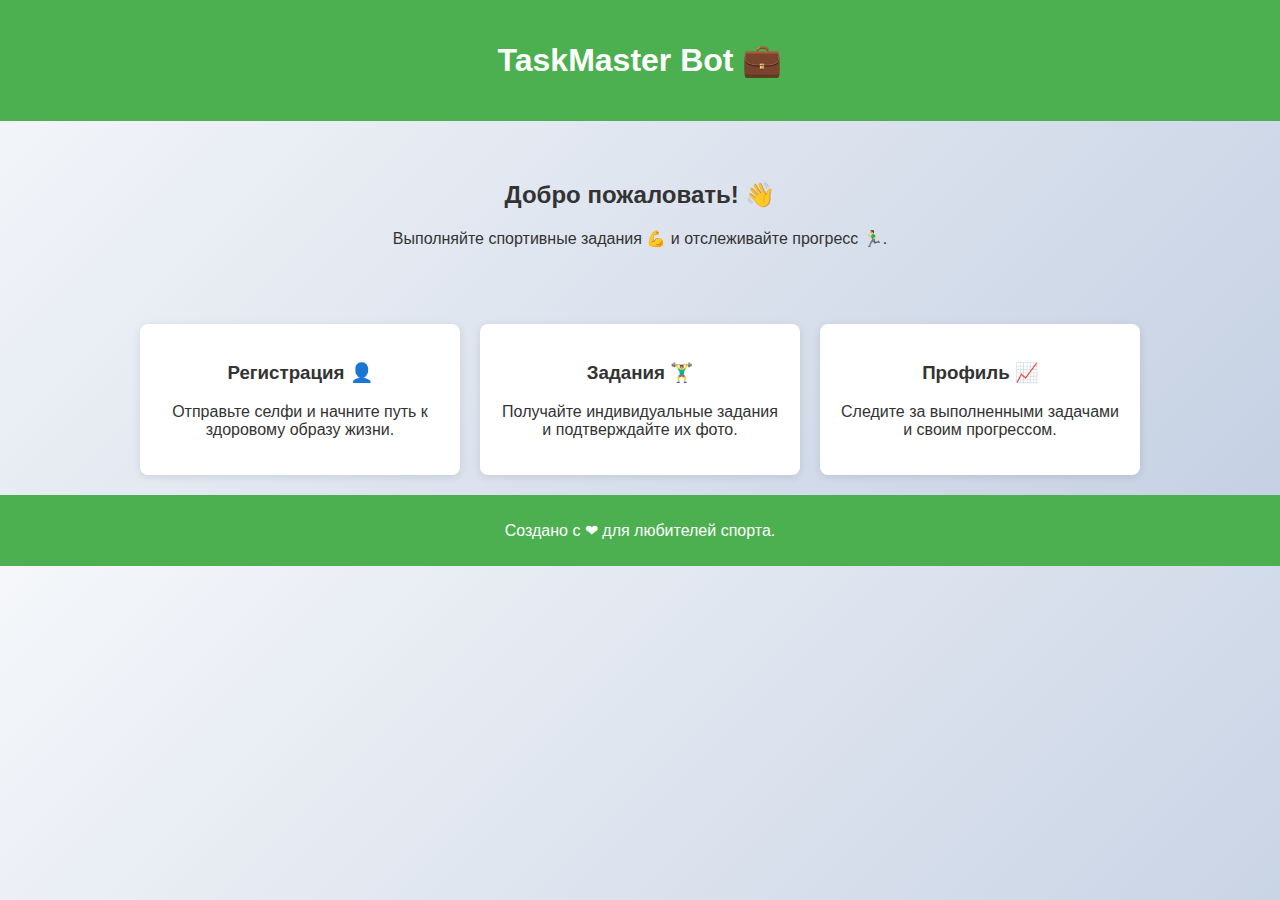
<file: frontend/index.html>
<!DOCTYPE html>
<html lang="ru">
<head>
  <meta charset="UTF-8">
  <title>TaskMaster Bot</title>
  <link rel="stylesheet" href="styles.css">
</head>
<body>
  <header>
    <h1>TaskMaster Bot 💼</h1>
  </header>
  <main>
    <section class="hero">
      <h2>Добро пожаловать! 👋</h2>
      <p>Выполняйте спортивные задания 💪 и отслеживайте прогресс 🏃‍♂️.</p>
    </section>
    <section class="features">
      <div class="card">
        <h3>Регистрация 👤</h3>
        <p>Отправьте селфи и начните путь к здоровому образу жизни.</p>
      </div>
      <div class="card">
        <h3>Задания 🏋️‍♂️</h3>
        <p>Получайте индивидуальные задания и подтверждайте их фото.</p>
      </div>
      <div class="card">
        <h3>Профиль 📈</h3>
        <p>Следите за выполненными задачами и своим прогрессом.</p>
      </div>
    </section>
  </main>
  <footer>
    <p>Создано с ❤ для любителей спорта.</p>
  </footer>
</body>
</html>
</file>
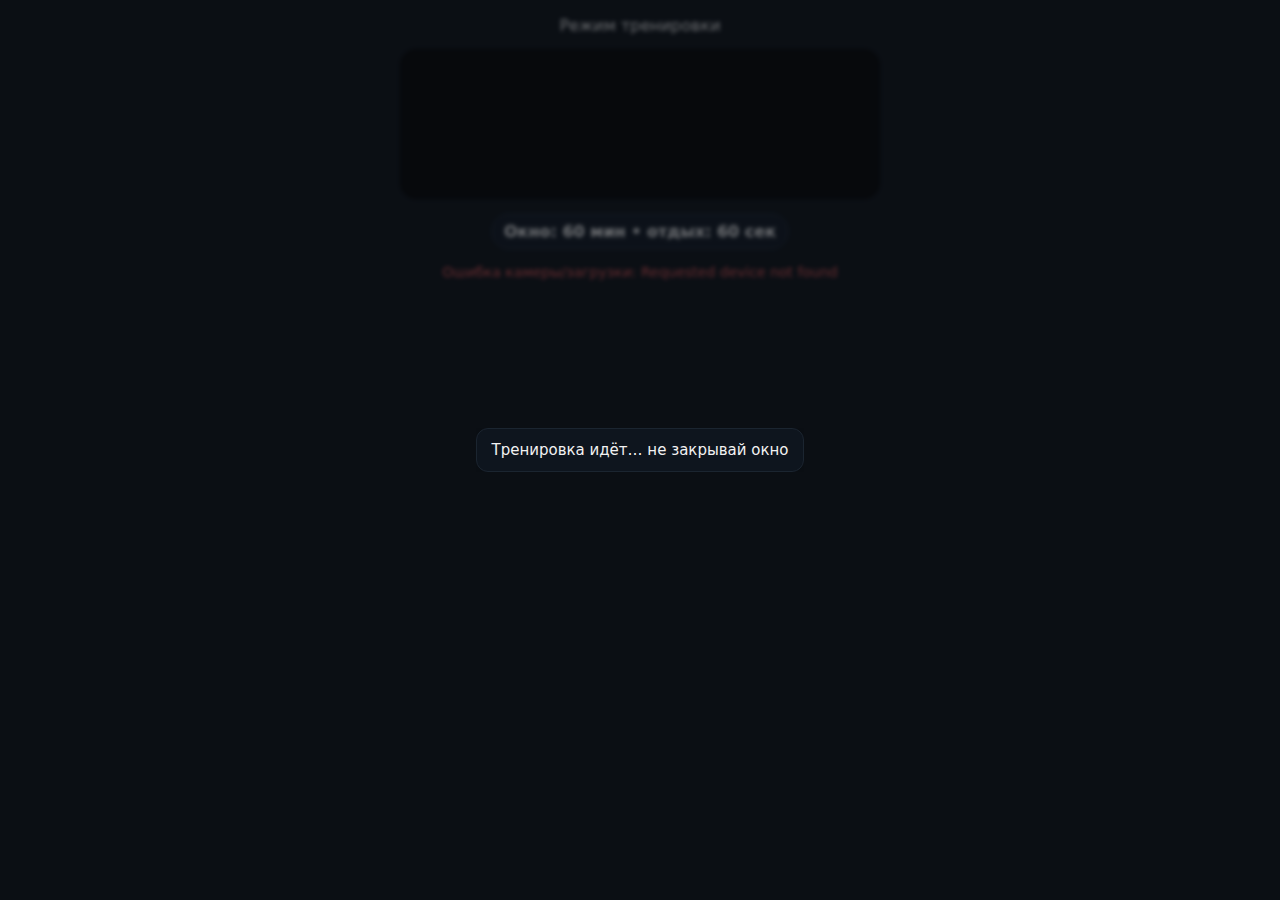
<file: static/index.html>
<!doctype html>
<html>
<head>
  <meta charset="utf-8" />
  <meta name="viewport" content="width=device-width, initial-scale=1" />
  <title>Тренировка — камера</title>
  <style>
    :root{color-scheme:dark}
    html,body{height:100%}
    body{margin:0;font-family:system-ui,-apple-system,Segoe UI,Roboto,sans-serif;background:#0b0f14;color:#fff;user-select:none;touch-action:none}
    .wrap{padding:16px;display:flex;flex-direction:column;gap:14px;align-items:center;max-width:520px;margin:0 auto}
    video.view{width:100%;max-width:480px;border-radius:16px;background:#000}
    canvas#c{display:none}
    .title{font-size:16px;opacity:.95;text-align:center}
    .pill{font-variant-numeric:tabular-nums;font-weight:700;background:#0f1620;border:1px solid #1d2732;border-radius:999px;padding:8px 12px}
    .status{font-size:14px;opacity:.85;text-align:center}
    .err{color:#ff6b6b}
    .muted{opacity:.8}
    .btn{appearance:none;border:1px solid #1d2732;background:#0f1620;color:#fff;border-radius:10px;padding:10px 14px;font-size:14px}
    .btn:active{transform:scale(0.99)}
    #shield{position:fixed;inset:0;background:rgba(11,15,20,.6);backdrop-filter:saturate(120%) blur(2px);display:none;align-items:center;justify-content:center;z-index:9999;pointer-events:auto;cursor:wait}
    #shield.active{display:flex}
    #shield .msg{font-size:15px;opacity:.95;padding:12px 14px;background:#0f1620;border:1px solid #1d2732;border-radius:12px}
    .noclick{pointer-events:none}
    #closeBtn{display:none;margin-top:8px}
    #closeBtn.show{display:inline-block}

    /* NEW: «парковка» якорного видео — НЕ display:none */
    #camHost{position:fixed;left:-9999px;top:-9999px;width:1px;height:1px;opacity:0;pointer-events:none;z-index:-1}
  </style>
</head>
<body>
<script src="https://telegram.org/js/telegram-web-app.js"></script>

<!-- NEW: якорь, который живёт весь сеанс -->
<div id="camHost"><video id="cam" playsinline muted></video></div>

<div class="wrap">
  <div class="title">Камера готовится…</div>
  <video id="v" class="view" playsinline autoplay muted></video>
  <canvas id="c"></canvas>

  <div class="pill">Снимки выполняются: 1 — случайно, 2 и 3 — через отдых</div>
  <div class="status muted">Не закрывай это окно до конца тренировки.</div>

  <button id="closeBtn" class="btn">Закрыть</button>
</div>

<div id="shield"><div class="msg">Тренировка идёт… не закрывай окно</div></div>

<script>
(() => {
  const tg = window.Telegram?.WebApp;
  tg?.expand?.(); tg?.ready?.();

  // ====== СИНГЛТОН КАМЕРЫ (живёт в window между вашими экранами) ======
  const camEl = document.getElementById('cam');
  async function getSharedStream() {
    if (window.__sharedStream && window.__sharedStream.getVideoTracks().some(t => t.readyState === 'live')) {
      return window.__sharedStream;
    }
    let s;
    try {
      s = await navigator.mediaDevices.getUserMedia({
        video: { facingMode: { ideal: 'user' }, width: { ideal: 1280 }, height: { ideal: 720 } },
        audio: false
      });
    } catch {
      s = await navigator.mediaDevices.getUserMedia({ video: true, audio: false });
    }
    window.__sharedStream = s;
    camEl.srcObject = s;
    try { await camEl.play(); } catch {}
    return s;
  }
  async function attachVisibleVideo(viewEl) {
    const s = await getSharedStream();
    if (viewEl.srcObject !== s) viewEl.srcObject = s;
    // iOS может потребовать жест, но пробуем
    try { await viewEl.play(); } catch {}
  }
  function stopSharedStream() {
    const s = window.__sharedStream;
    if (s) { try { s.getTracks().forEach(t => t.stop()); } catch {} }
    window.__sharedStream = null;
  }

  // ====== Остальной код ======
  let wakeLock = null, keepAliveTimer = null;
  let canClose = false;

  const v = document.getElementById('v');
  const c = document.getElementById('c');
  const title = document.querySelector('.title');
  const pill  = document.querySelector('.pill');
  const status= document.querySelector('.status');
  const shield= document.getElementById('shield');
  const closeBtn = document.getElementById('closeBtn');

  const qs = new URLSearchParams(location.search);
  const totalSec  = Math.max(60, parseInt(qs.get('window') || '3600', 10));  // вся длительность тренировки
  const restSec   = Math.max(1,  parseInt(qs.get('rest')   || '60',   10));  // отдых между 2-м и 3-м кадром
  const inTelegram = !!(tg && (tg.platform || tg.initDataUnsafe?.user || (tg.initData && tg.initData.length)));
  const dev = qs.get('dev') === '1' || !inTelegram;

  function setStatus(text, isErr=false){
    status.textContent = text;
    status.className = 'status' + (isErr ? ' err' : ' muted');
  }
  const sleep = ms => new Promise(r=>setTimeout(r, ms));

  function canvasToBlob(canvas, type='image/jpeg', q=0.9){
    return new Promise(res=>{
      if (canvas.toBlob) return canvas.toBlob(b=>res(b), type, q);
      const dataURL = canvas.toDataURL(type, q);
      const bin = atob(dataURL.split(',')[1]);
      const bytes = new Uint8Array(bin.length);
      for (let i=0;i<bin.length;i++) bytes[i]=bin.charCodeAt(i);
      res(new Blob([bytes], {type}));
    });
  }

  async function captureAndUploadToken(){
    // всегда берём кадр с ЯКОРНОГО camEl (он не размонтируется)
    const vw = camEl.videoWidth || 720, vh = camEl.videoHeight || 1280;
    const w = Math.min(1280, vw), h = Math.round(w * (vh / vw));
    c.width = w; c.height = h;
    const ctx = c.getContext('2d', { willReadFrequently:true });
    ctx.drawImage(camEl, 0, 0, w, h);

    const blob = await canvasToBlob(c,'image/jpeg',0.9);
    const form = new FormData();
    form.append('photo', blob, `shot_${Date.now()}.jpg`);
    form.append('initData', inTelegram ? (tg.initData || '') : '');

    const uploadUrl = new URL('/upload' + (dev ? '?dev=1' : ''), location.origin).toString();
    const r = await fetch(uploadUrl, { method:'POST', body:form });
    if (!r.ok){
      const t = await r.text().catch(()=>String(r.status));
      throw new Error(`Upload failed: ${r.status} ${t}`);
    }
    const data = await r.json();
    if (!data?.token) throw new Error('No token from server');
    return String(data.token);
  }

  // Wake Lock + keep-alive
  async function requestWakeLock(){
    try{
      if ('wakeLock' in navigator) {
        wakeLock = await navigator.wakeLock.request('screen');
        document.addEventListener('visibilitychange', async () => {
          if (document.visibilityState === 'visible') {
            try { wakeLock = await navigator.wakeLock.request('screen'); } catch {}
            // iOS: после возврата перепривязать поток и попытаться play()
            attachVisibleVideo(v);
          }
        });
      }
    }catch(e){}
  }
  function startKeepAlive(){
    clearInterval(keepAliveTimer);
    keepAliveTimer = setInterval(() => {
      v.play?.().catch(()=>{});
      camEl.play?.().catch(()=>{});
      tg?.expand?.();
    }, 30000);
  }
  function stopKeepAlive(){ clearInterval(keepAliveTimer); keepAliveTimer=null; }

  function lockUI(){
    shield.classList.add('active');
    document.body.classList.add('noclick');
    tg?.enableClosingConfirmation?.();
  }
  function unlockClicksOnly(){
    shield.classList.remove('active');
    document.body.classList.remove('noclick');
  }
  function showCloseControls(){
    try{
      tg?.MainButton?.setParams?.({text:'Закрыть', is_visible:true});
      tg?.MainButton?.show?.();
      tg?.onEvent?.('mainButtonClicked', () => { canClose = true; tg?.close?.(); });
    }catch(_){}
    closeBtn.classList.add('show');
    closeBtn.onclick = () => {
      canClose = true;
      window.close();
      setTimeout(() => alert('Можно закрыть вкладку/вернуться назад.'), 100);
    };
  }

  function planShots(totalSec, restSec){
    const totalMs = totalSec*1000, restMs = restSec*1000;
    const minFirst = Math.max(restMs, 5000);
    const latestFirst = Math.max(minFirst, totalMs - 2*restMs - 3000);
    const firstDelay = Math.floor(minFirst + Math.random() * Math.max(1, (latestFirst - minFirst)));
    const t1 = firstDelay;
    const t2 = t1 + restMs;
    const t3 = t2 + restMs;
    return [t1, t2, t3];
  }

  async function runWorkout(){
    title.textContent = 'Режим тренировки';
    pill.textContent  = `Окно: ${Math.round(totalSec/60)} мин • отдых: ${restSec} сек`;
    setStatus('Камера активна. Не закрывай это окно.');

    lockUI();
    await requestWakeLock();
    startKeepAlive();
    try { await document.documentElement.requestFullscreen?.(); } catch {}
    try { await screen.orientation?.lock?.('portrait'); } catch {}

    // ВАЖНО: не создаём новый поток — просто привязываем видимый player к общему
    await attachVisibleVideo(v);

    const start = Date.now();
    const [t1, t2, t3] = planShots(totalSec, restSec);
    const tokens = [];

    // снимок 1
    await sleep(Math.max(0, t1 - (Date.now() - start)));
    try { tokens.push(await captureAndUploadToken()); setStatus('Снимок 1/3 выполнен…'); } catch(e){ setStatus('Ошибка на снимке 1: '+(e?.message||e), true); }

    // снимок 2
    await sleep(Math.max(0, t2 - (Date.now() - start)));
    try { tokens.push(await captureAndUploadToken()); setStatus('Снимок 2/3 выполнен…'); } catch(e){ setStatus('Ошибка на снимке 2: '+(e?.message||e), true); }

    // снимок 3
    await sleep(Math.max(0, t3 - (Date.now() - start)));
    try { tokens.push(await captureAndUploadToken()); setStatus('Снимок 3/3 выполнен…'); } catch(e){ setStatus('Ошибка на снимке 3: '+(e?.message||e), true); }

    // ждём до конца окна
    const endAt = start + totalSec*1000;
    const remain = endAt - Date.now();
    if (remain > 0) {
      setStatus('Дождись окончания окна тренировки…');
      await sleep(remain);
    }

    try{
      if (inTelegram) {
        tg.sendData(JSON.stringify({ type:'workout_set', tokens }));
      } else {
        console.log('DEV tokens:', tokens);
      }
    }catch(e){ console.error(e); }

    pill.textContent = 'Сеанс завершён';
    setStatus('Готово. Нажми «Закрыть», чтобы выйти.');

    unlockClicksOnly();
    stopSharedStream();  // стопаем ТОЛЬКО в конце
    stopKeepAlive();
    try { await screen.orientation?.unlock?.(); } catch {}

    showCloseControls();
  }

  async function run(){
    try{
      await runWorkout();
    }catch(e){
      console.error(e);
      setStatus('Ошибка камеры/загрузки: ' + (e?.message||e), true);
      stopSharedStream(); stopKeepAlive();
    }
  }

  // блокируем случайное закрытие
  window.addEventListener('beforeunload', (e) => { if (!canClose) { e.preventDefault(); e.returnValue = ''; } });

  // При возвращении во вью — перепривязать поток и попытаться resume
  tg?.onEvent?.('viewportChanged', () => tg?.expand?.());
  window.addEventListener('visibilitychange', () => { if (document.visibilityState === 'visible') attachVisibleVideo(v); });

  run();
})();
</script>
</body>
</html>
</file>
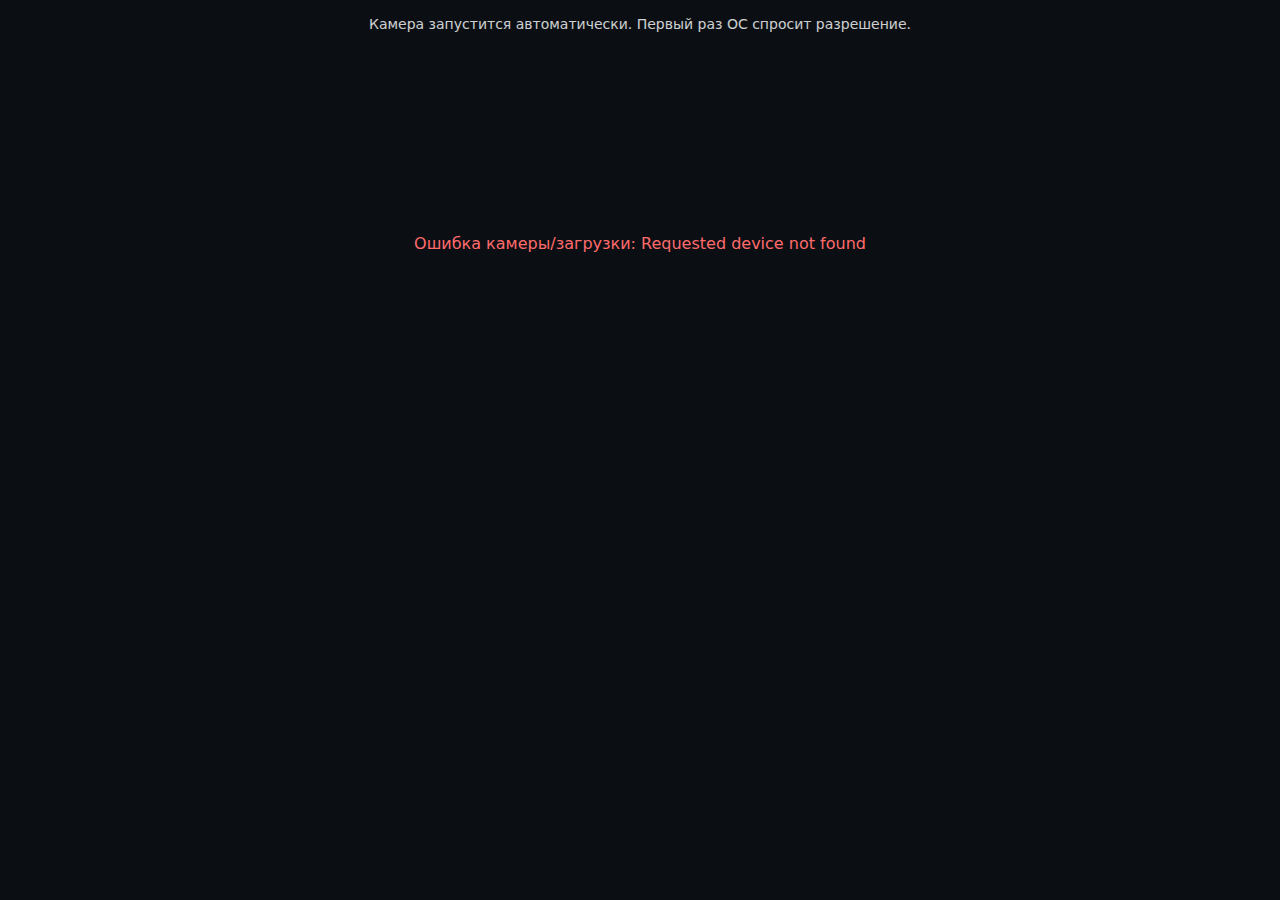
<file: gym_task + photo/static/index.html>
<!doctype html>
<html>
<head>
  <meta charset="utf-8" />
  <meta name="viewport" content="width=device-width, initial-scale=1" />
  <title>Сделать фото</title>
  <style>
    body{margin:0;font-family:system-ui,-apple-system,Segoe UI,Roboto,sans-serif;background:#0b0f14;color:#fff}
    .wrap{padding:16px;display:flex;flex-direction:column;gap:12px;align-items:center}
    video,canvas{width:100%;max-width:480px;border-radius:16px}
    .count{font-size:28px;font-weight:700;margin:8px}
    .muted{opacity:.8;font-size:14px}
    .err{color:#ff6b6b}
    .hidden{display:none}
  </style>
</head>
<body>
<script src="https://telegram.org/js/telegram-web-app.js"></script>

<div class="wrap">
  <div class="muted">Камера запустится автоматически. Первый раз ОС спросит разрешение.</div>
  <video id="v" playsinline autoplay muted></video>
  <canvas id="c" class="hidden"></canvas>
  <div id="count" class="count"></div>
  <div id="msg" class="muted"></div>
</div>

<script>
(() => {
  const tg = window.Telegram?.WebApp;
  tg?.expand?.();
  tg?.ready?.();

  let sent = false, stream = null;
  const v = document.getElementById('v');
  const c = document.getElementById('c');
  const count = document.getElementById('count');
  const msg = document.getElementById('msg');

  const inTelegram = !!(tg && (tg.platform || tg.initDataUnsafe?.user || (tg.initData && tg.initData.length)));
  const qs = new URLSearchParams(location.search);
  const dev = qs.get('dev') === '1' || !inTelegram;

  function stopStream(){ try{ stream?.getTracks?.().forEach(t=>t.stop()); }catch(_){} stream=null; }
  function setMsg(text, isErr=false){ msg.textContent=text; msg.className=isErr ? 'err' : 'muted'; }

  function canvasToBlob(canvas, type='image/jpeg', quality=0.85){
    return new Promise(res=>{
      if (canvas.toBlob) return canvas.toBlob(b=>res(b), type, quality);
      // фолбэк для старых Safari
      const dataURL = canvas.toDataURL(type, quality);
      const bin = atob(dataURL.split(',')[1]);
      const bytes = new Uint8Array(bin.length);
      for (let i=0;i<bin.length;i++) bytes[i]=bin.charCodeAt(i);
      res(new Blob([bytes], {type}));
    });
  }

  async function run(){
    try{
      // 1) камера
      try {
        stream = await navigator.mediaDevices.getUserMedia({ video:{ facingMode:{ ideal:'user' } }, audio:false });
      } catch {
        stream = await navigator.mediaDevices.getUserMedia({ video:true, audio:false });
      }
      v.srcObject = stream;

      await new Promise(res=>{
        if (v.readyState >= 1) return res();
        v.addEventListener('loadedmetadata', res, {once:true});
      });
      try { await v.play(); } catch {}

      // 2) отсчёт
      for (let n=3;n>0;n--){
        count.textContent = n;
        await new Promise(r=>setTimeout(r,1000));
      }
      count.textContent = '';

      // 3) снимок + короткое превью
      const vw=v.videoWidth||720, vh=v.videoHeight||1280;
      const w=Math.min(1280,vw), h=Math.round(w*(vh/vw));
      c.width=w; c.height=h;
      c.getContext('2d').drawImage(v,0,0,w,h);
      v.classList.add('hidden');
      c.classList.remove('hidden');
      stopStream();

      // 4) JPEG
      const blob = await canvasToBlob(c,'image/jpeg',0.85);

      // 5) загрузка
      setMsg('Загружаю фото…');
      const form = new FormData();
      form.append('photo', blob, 'auto.jpg');
      form.append('initData', inTelegram ? (tg.initData || '') : '');
      const uploadUrl = new URL('/upload' + (dev ? '?dev=1' : ''), location.origin).toString();
      const r = await fetch(uploadUrl, { method:'POST', body:form });
      if (!r.ok){
        const t = await r.text().catch(()=>String(r.status));
        throw new Error(`Upload failed: ${r.status} ${t}`);
      }
      const data = await r.json();
      if (!data?.token) throw new Error('No token from server');

      // 6) автоотправка в бота
      if (inTelegram){
        if (sent) return; sent = true;
        setMsg('Отправляю…');
        try {
          tg.sendData(JSON.stringify({ type:'photo_uploaded', token:data.token, auto:true }));
        } finally {
          setTimeout(()=>tg.close(), 150);
        }
      } else {
        // dev/браузер
        setMsg('Готово (dev). Токен для /pull: ' + data.token);
      }

    } catch(e){
      console.error(e);
      setMsg('Ошибка камеры/загрузки: ' + (e?.message || e), true);
      stopStream();
      // В Телеграме просто оставим экран с ошибкой (без кнопок)
    }
  }

  window.addEventListener('beforeunload', () => { stopStream(); });

  run();
})();
</script>
</body>
</html>
</file>
<file: frontend/styles.css>
body {
  margin: 0;
  font-family: Arial, sans-serif;
  background: linear-gradient(135deg, #f5f7fa, #c3cfe2);
  color: #333;
}

header {
  background: #4CAF50;
  color: #fff;
  padding: 20px;
  text-align: center;
}

.hero {
  text-align: center;
  padding: 40px 20px;
}

.features {
  display: flex;
  flex-wrap: wrap;
  justify-content: center;
  gap: 20px;
  padding: 20px;
}

.card {
  background: #fff;
  border-radius: 8px;
  box-shadow: 0 2px 8px rgba(0, 0, 0, 0.1);
  padding: 20px;
  width: 280px;
  text-align: center;
}

footer {
  background: #4CAF50;
  color: #fff;
  text-align: center;
  padding: 10px;
}
</file>
